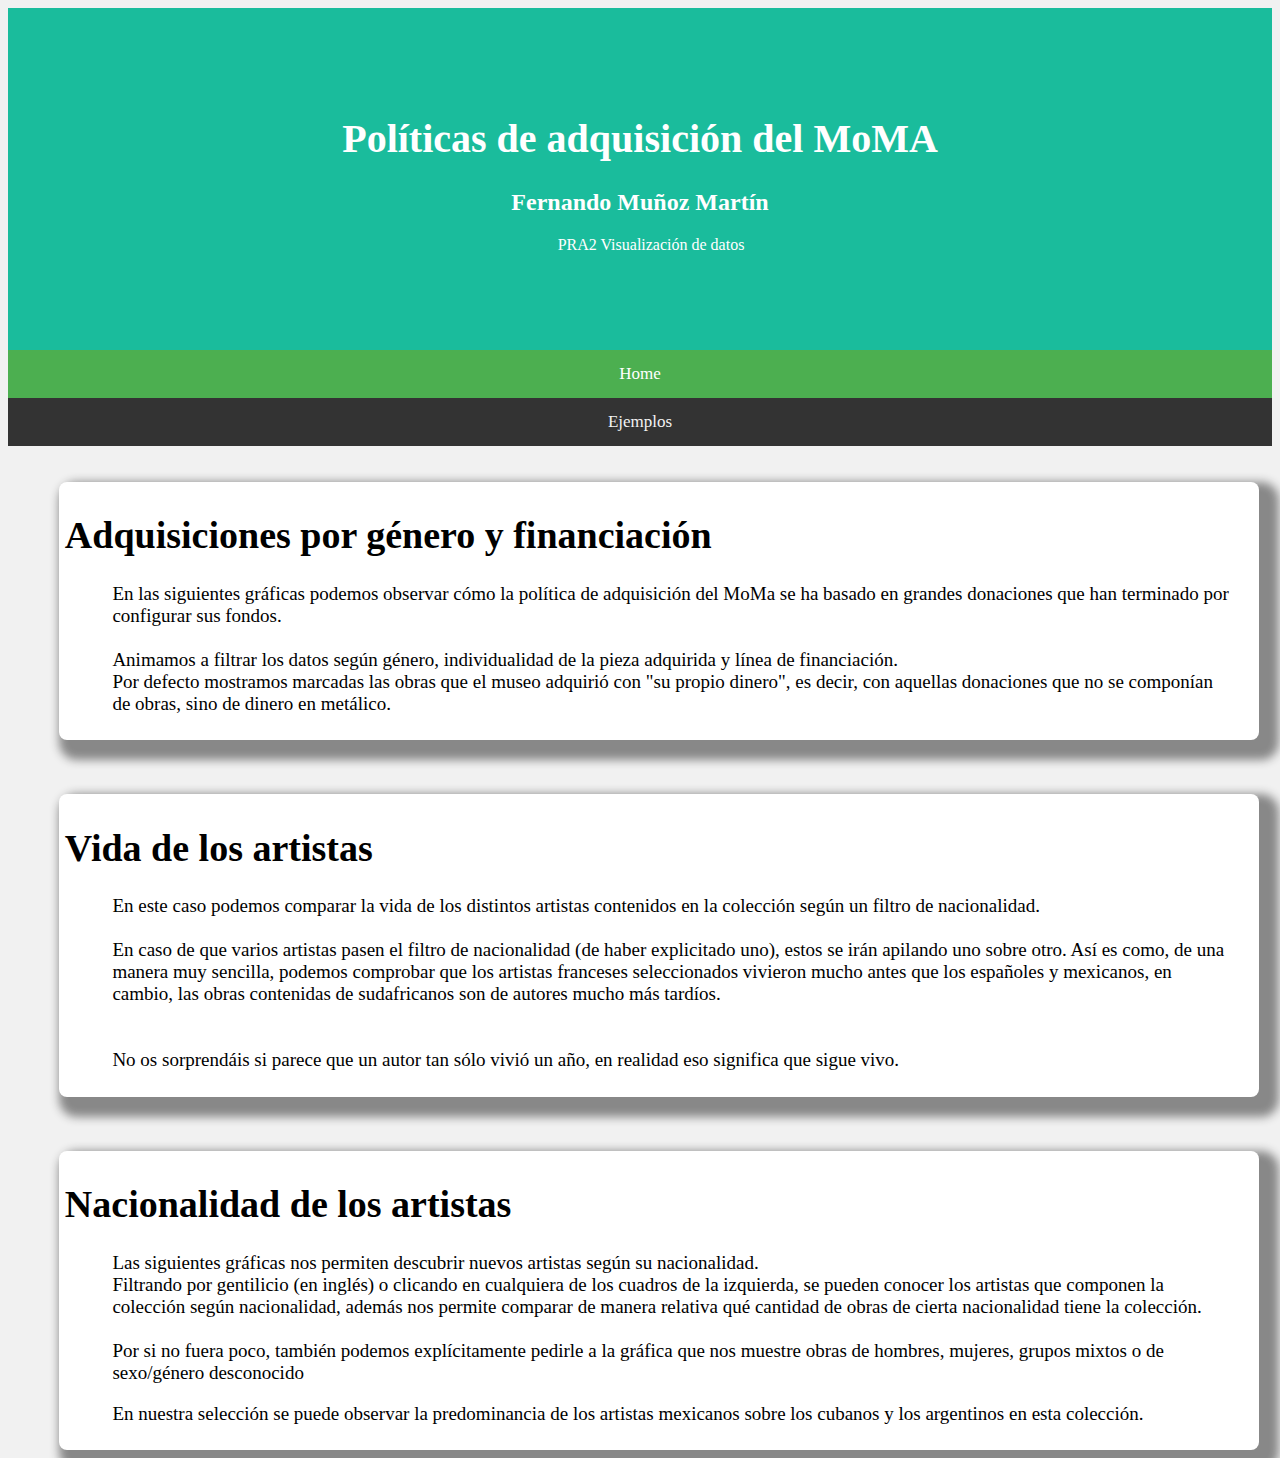
<file: index.html>
<!DOCTYPE html>
<html lang="en">
	<meta charset="UTF-8">
	<title>Fernando Muñoz Martín - PRA2 Visualización de datos</title>
	<meta name="viewport" content="width=device-width,initial-scale=1">
	<link rel="stylesheet" href="style.css">
	
	<style>
		/* Responsive layout - when the screen is less than 700px wide, make the two columns stack on top of each other instead of next to each other */
	@media screen and (max-width: 700px) {
	.row {
	flex-direction: column;
		}
	}
	/* Responsive layout - when the screen is less than 400px wide, make the navigation links stack on top of each other instead of next to each other */
	@media screen and (max-width: 400px) {
	.navbar a {
	float: none;
	width: 100%;
		}
	}
	</style>
	<body style="background-color: #f1f1f1;">
		<div class="header">
			<h1>Políticas de adquisición del MoMA</h1>
			<h2>Fernando Muñoz Martín</h2>
			<p>PRA2 Visualización de datos</p>
		</div>
		
		<div id="navbar">
      	    <a class="active" href="javascript:void(0)">Home</a>
    	    <a href="ejemplos/index.html">Ejemplos</a>
  	 	</div>
		<br><br>
		<div>
		<div class="bloque-completo">
			<h1>Adquisiciones por género y financiación</h1>
			<p>En las siguientes gráficas podemos observar cómo la política de adquisición del MoMa se ha basado en grandes donaciones que han terminado por configurar sus fondos. <br> <br> Animamos a filtrar los datos según género, individualidad de la pieza adquirida y línea de financiación. <br> Por defecto mostramos marcadas las obras que el museo adquirió con "su propio dinero", es decir, con aquellas donaciones que no se componían de obras, sino de dinero en metálico.</p>
			<div class='tableauPlaceholder' id='viz1623243321336' style='position: relative'><noscript><a href='#'><img alt='Dashboard 1 ' src='https:&#47;&#47;public.tableau.com&#47;static&#47;images&#47;PR&#47;PRA2-1&#47;Dashboard1&#47;1_rss.png' style='border: none' /></a></noscript><object class='tableauViz'  style='display:none;'><param name='host_url' value='https%3A%2F%2Fpublic.tableau.com%2F' /> <param name='embed_code_version' value='3' /> <param name='site_root' value='' /><param name='name' value='PRA2-1&#47;Dashboard1' /><param name='tabs' value='no' /><param name='toolbar' value='yes' /><param name='static_image' value='https:&#47;&#47;public.tableau.com&#47;static&#47;images&#47;PR&#47;PRA2-1&#47;Dashboard1&#47;1.png' /> <param name='animate_transition' value='yes' /><param name='display_static_image' value='yes' /><param name='display_spinner' value='yes' /><param name='display_overlay' value='yes' /><param name='display_count' value='yes' /><param name='language' value='en-GB' /></object></div>                <script type='text/javascript'>                    var divElement = document.getElementById('viz1623243321336');                    var vizElement = divElement.getElementsByTagName('object')[0];                    if ( divElement.offsetWidth > 800 ) { vizElement.style.width='1600px';vizElement.style.height='927px';} else if ( divElement.offsetWidth > 500 ) { vizElement.style.width='1600px';vizElement.style.height='927px';} else { vizElement.style.width='100%';vizElement.style.height='827px';}                     var scriptElement = document.createElement('script');                    scriptElement.src = 'https://public.tableau.com/javascripts/api/viz_v1.js';                    vizElement.parentNode.insertBefore(scriptElement, vizElement);                </script>
		</div>
		<br><br><br>

		<div class="bloque-completo">
			<h1>Vida de los artistas</h1>
			<p>En este caso podemos comparar la vida de los distintos artistas contenidos en la colección según un filtro de nacionalidad. <br> <br> En caso de que varios artistas pasen el filtro de nacionalidad (de haber explicitado uno), estos se irán apilando uno sobre otro. Así es como, de una manera muy sencilla, podemos comprobar que los artistas franceses seleccionados vivieron mucho antes que los españoles y mexicanos, en cambio, las obras contenidas de sudafricanos son de autores mucho más tardíos. <br><br><br> No os sorprendáis si parece que un autor tan sólo vivió un año, en realidad eso significa que sigue vivo. </p>
			<div class='tableauPlaceholder' id='viz1623245551623' style='position: relative'><noscript><a href='#'><img alt='Dashboard 2 ' src='https:&#47;&#47;public.tableau.com&#47;static&#47;images&#47;PR&#47;PRA2-3&#47;Dashboard2&#47;1_rss.png' style='border: none' /></a></noscript><object class='tableauViz'  style='display:none;'><param name='host_url' value='https%3A%2F%2Fpublic.tableau.com%2F' /> <param name='embed_code_version' value='3' /> <param name='site_root' value='' /><param name='name' value='PRA2-3&#47;Dashboard2' /><param name='tabs' value='no' /><param name='toolbar' value='yes' /><param name='static_image' value='https:&#47;&#47;public.tableau.com&#47;static&#47;images&#47;PR&#47;PRA2-3&#47;Dashboard2&#47;1.png' /> <param name='animate_transition' value='yes' /><param name='display_static_image' value='yes' /><param name='display_spinner' value='yes' /><param name='display_overlay' value='yes' /><param name='display_count' value='yes' /><param name='language' value='en-GB' /></object></div>                <script type='text/javascript'>                    var divElement = document.getElementById('viz1623245551623');                    var vizElement = divElement.getElementsByTagName('object')[0];                    if ( divElement.offsetWidth > 800 ) { vizElement.style.width='1169px';vizElement.style.height='527px';} else if ( divElement.offsetWidth > 500 ) { vizElement.style.width='1169px';vizElement.style.height='527px';} else { vizElement.style.width='100%';vizElement.style.height='727px';}                     var scriptElement = document.createElement('script');                    scriptElement.src = 'https://public.tableau.com/javascripts/api/viz_v1.js';                    vizElement.parentNode.insertBefore(scriptElement, vizElement);                </script>
		</div>
		<br><br><br>

		<div class="bloque-completo">
			<h1>Nacionalidad de los artistas</h1>
			<p>Las siguientes gráficas nos permiten descubrir nuevos artistas según su nacionalidad. <br> Filtrando por gentilicio (en inglés) o clicando en cualquiera de los cuadros de la izquierda, se pueden conocer los artistas que componen la colección según nacionalidad, además nos permite comparar de manera relativa qué cantidad de obras de cierta nacionalidad tiene la colección. <br><br> Por si no fuera poco, también podemos explícitamente pedirle a la gráfica que nos muestre obras de hombres, mujeres, grupos mixtos o de sexo/género desconocido</p>
			<p>En nuestra selección se puede observar la predominancia de los artistas mexicanos sobre los cubanos y los argentinos en esta colección.</p>
			<div class='tableauPlaceholder' id='viz1623245460472' style='position: relative'><noscript><a href='#'><img alt='Dashboard 3 ' src='https:&#47;&#47;public.tableau.com&#47;static&#47;images&#47;PR&#47;PRA2-3&#47;Dashboard3&#47;1_rss.png' style='border: none' /></a></noscript><object class='tableauViz'  style='display:none;'><param name='host_url' value='https%3A%2F%2Fpublic.tableau.com%2F' /> <param name='embed_code_version' value='3' /> <param name='site_root' value='' /><param name='name' value='PRA2-3&#47;Dashboard3' /><param name='tabs' value='no' /><param name='toolbar' value='yes' /><param name='static_image' value='https:&#47;&#47;public.tableau.com&#47;static&#47;images&#47;PR&#47;PRA2-3&#47;Dashboard3&#47;1.png' /> <param name='animate_transition' value='yes' /><param name='display_static_image' value='yes' /><param name='display_spinner' value='yes' /><param name='display_overlay' value='yes' /><param name='display_count' value='yes' /><param name='language' value='en-GB' /></object></div>                <script type='text/javascript'>                    var divElement = document.getElementById('viz1623245460472');                    var vizElement = divElement.getElementsByTagName('object')[0];                    if ( divElement.offsetWidth > 800 ) { vizElement.style.width='1600px';vizElement.style.height='927px';} else if ( divElement.offsetWidth > 500 ) { vizElement.style.width='1600px';vizElement.style.height='927px';} else { vizElement.style.width='100%';vizElement.style.height='727px';}                     var scriptElement = document.createElement('script');                    scriptElement.src = 'https://public.tableau.com/javascripts/api/viz_v1.js';                    vizElement.parentNode.insertBefore(scriptElement, vizElement);                </script>
		</div>

    <script src="Sticky navbar.js"></script>
	</body>
</html>
</file>
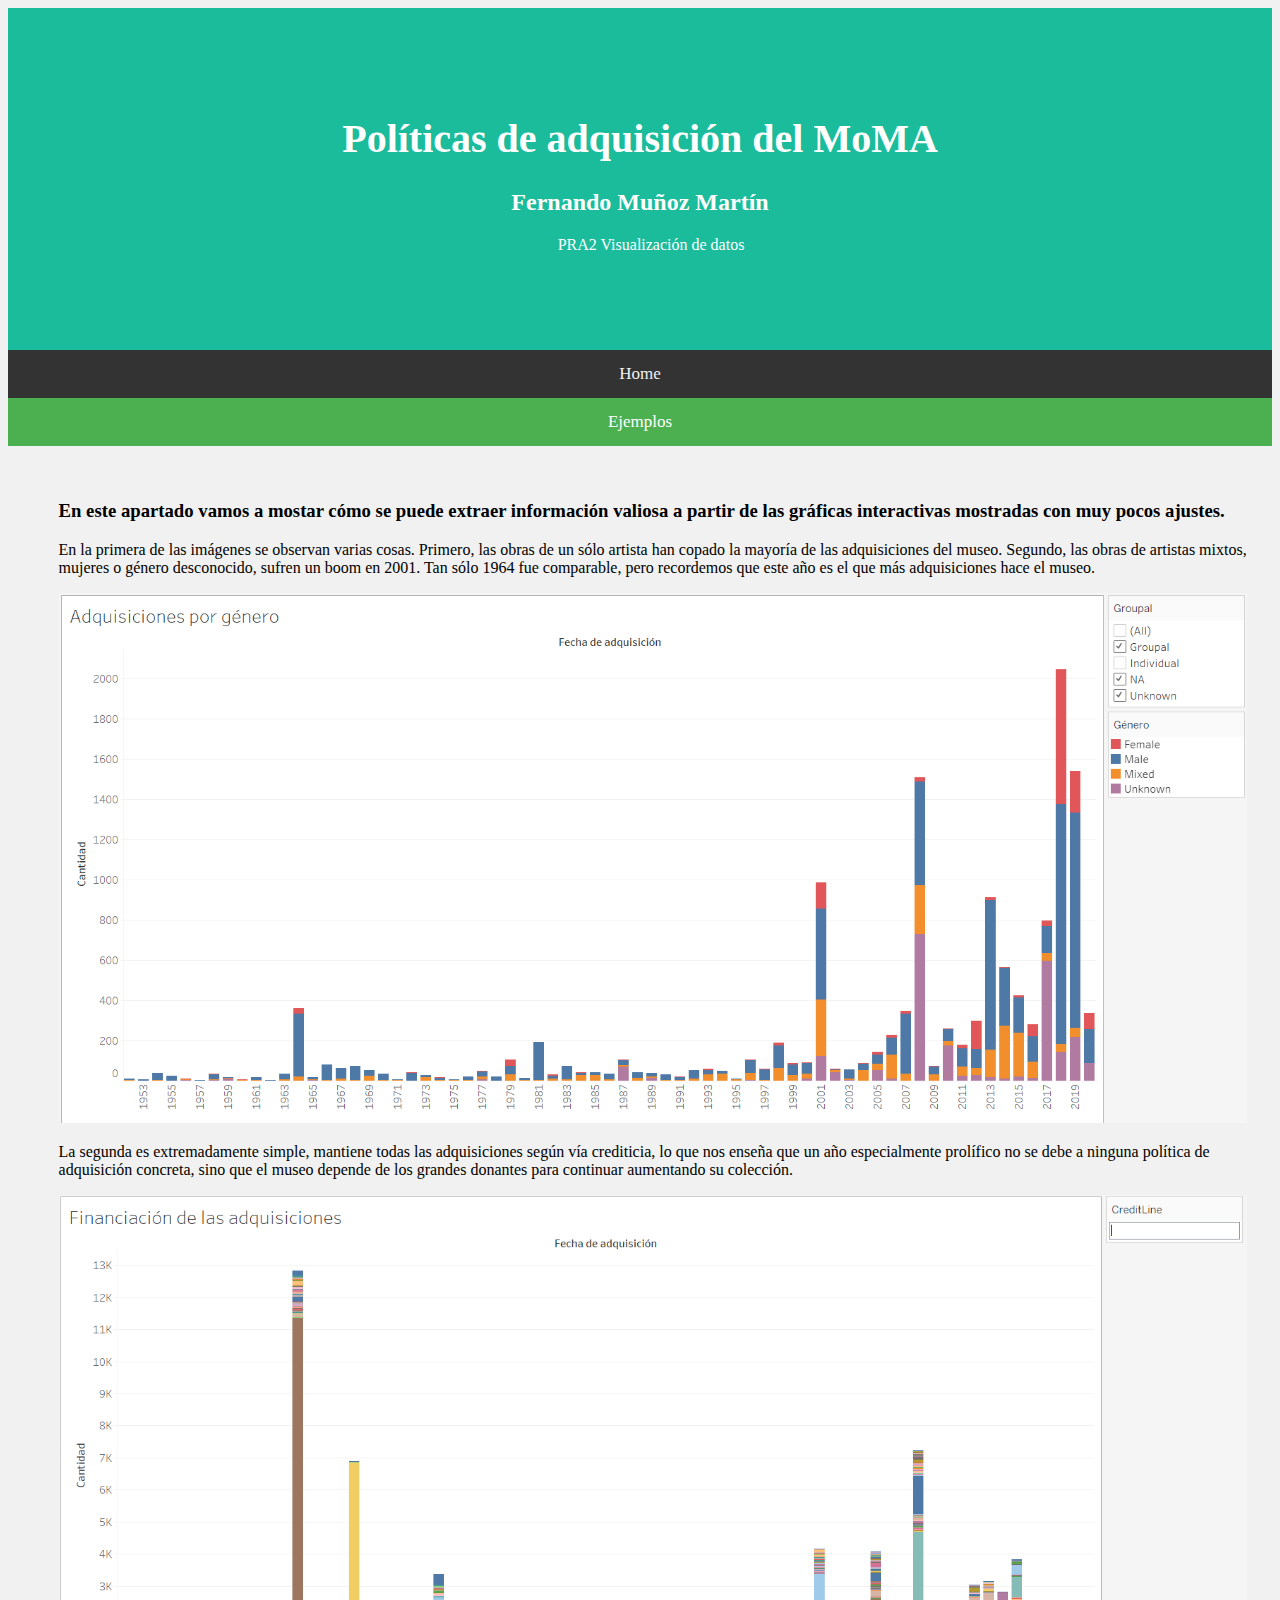
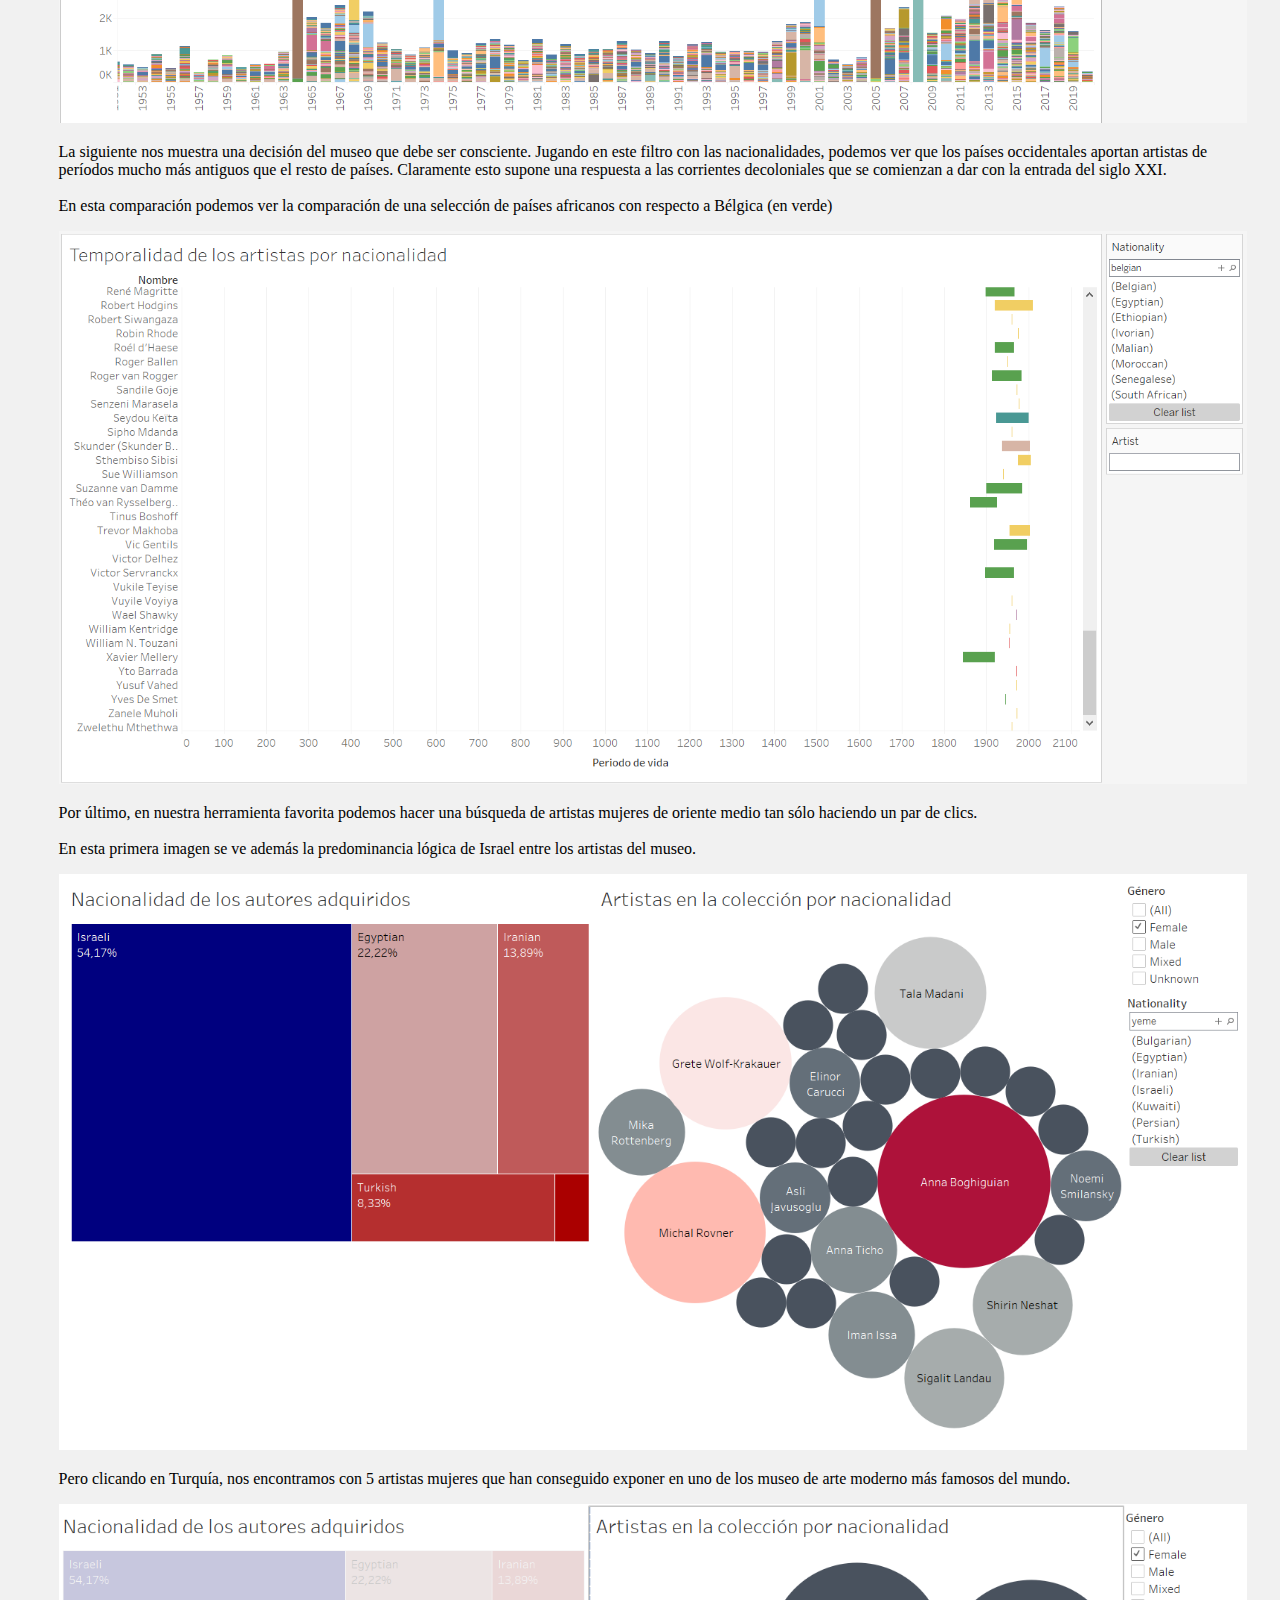
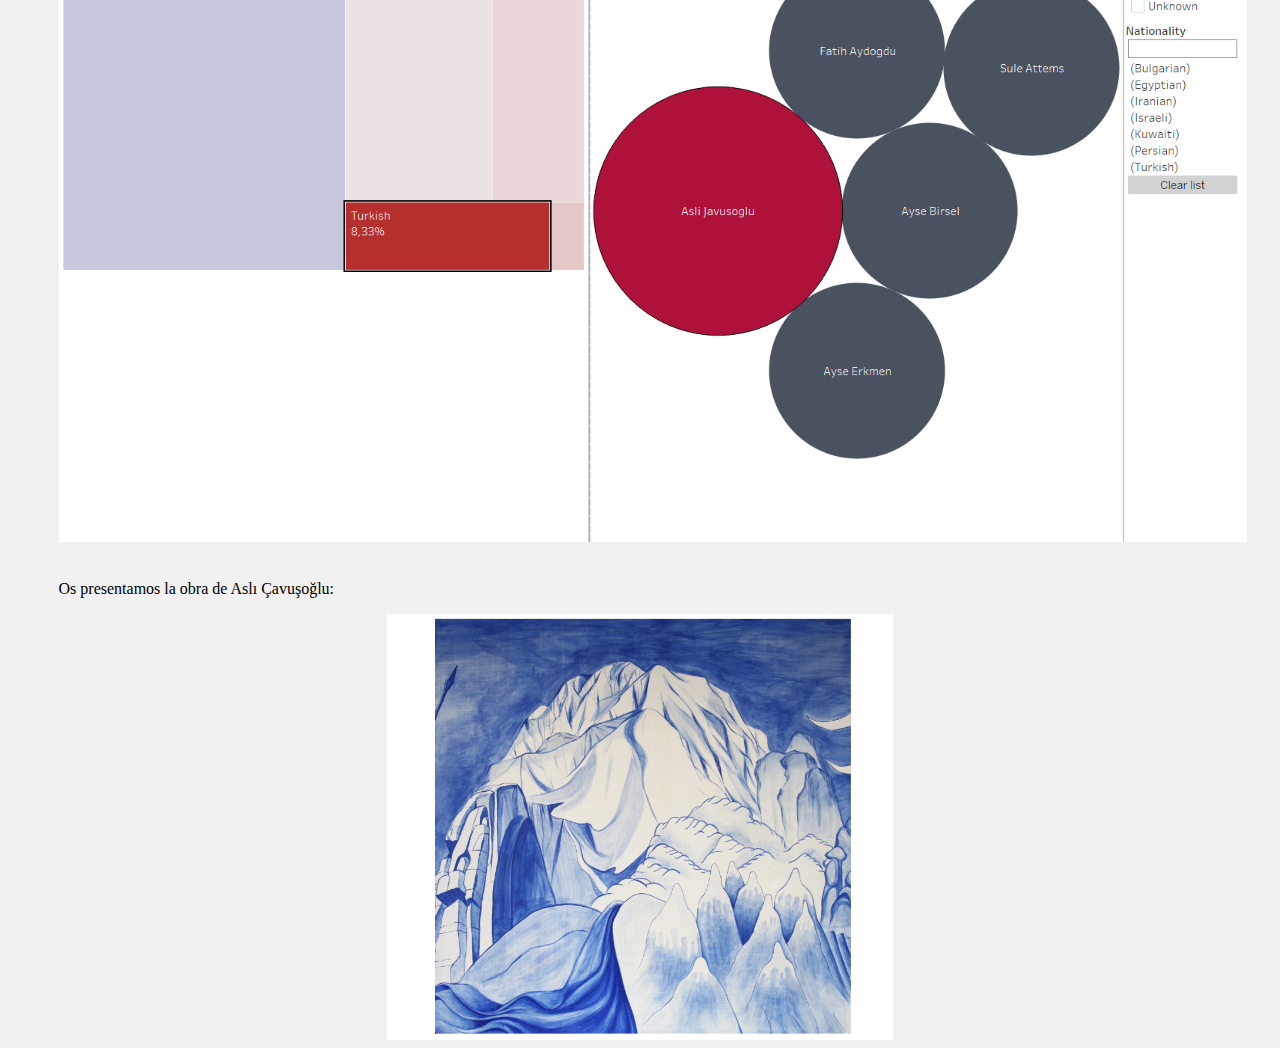
<file: ejemplos/index.html>
<!DOCTYPE html>
<html lang="en">
	<meta charset="UTF-8">
	<title>Fernando Muñoz Martín - PRA2 Visualización de datos</title>
	<meta name="viewport" content="width=device-width,initial-scale=1">
	<link rel="stylesheet" href="../style.css">
	
	<style>
		/* Responsive layout - when the screen is less than 700px wide, make the two columns stack on top of each other instead of next to each other */
	@media screen and (max-width: 700px) {
	.row {
	flex-direction: column;
		}
	}
	/* Responsive layout - when the screen is less than 400px wide, make the navigation links stack on top of each other instead of next to each other */
	@media screen and (max-width: 400px) {
	.navbar a {
	float: none;
	width: 100%;
		}
	}
	</style>
	<body style="background-color: #f1f1f1;" style="bloque-completo">
		<div class="header">			
			<h1>Políticas de adquisición del MoMA</h1>
			<h2>Fernando Muñoz Martín</h2>
			<p>PRA2 Visualización de datos</p>
		</div>
		
		<div id="navbar">
      	    <a href="../index.html">Home</a>
    	    <a class="active" href="ejemplos/index.html">Ejemplos</a>
  	 	</div>
		<br><br>
		<div style="bloque-completo">
			<h3>En este apartado vamos a mostar cómo se puede extraer información valiosa a partir de las gráficas interactivas mostradas con muy pocos ajustes.</h3>

			<p>En la primera de las imágenes se observan varias cosas. Primero, las obras de un sólo artista han copado la mayoría de las adquisiciones del museo. Segundo, las obras de artistas mixtos, mujeres o género desconocido, sufren un boom en 2001. Tan sólo 1964 fue comparable, pero recordemos que este año es el que más adquisiciones hace el museo.</p>
			<img src="../images/1.1.PNG">

			<p>La segunda es extremadamente simple, mantiene todas las adquisiciones según vía crediticia, lo que nos enseña que un año especialmente prolífico no se debe a ninguna política de adquisición concreta, sino que el museo depende de los grandes donantes para continuar aumentando su colección.</p>
			<img src="../images/2.1.PNG">

			<p>La siguiente nos muestra una decisión del museo que debe ser consciente. Jugando en este filtro con las nacionalidades, podemos ver que los países occidentales aportan artistas de períodos mucho más antiguos que el resto de países. Claramente esto supone una respuesta a las corrientes decoloniales que se comienzan a dar con la entrada del siglo XXI. <br><br> En esta comparación podemos ver la comparación de una selección de países africanos con respecto a Bélgica (en verde)</p>
			<img src="../images/3.1.PNG">

			<p>Por último, en nuestra herramienta favorita podemos hacer una búsqueda de artistas mujeres de oriente medio tan sólo haciendo un par de clics. <br><br> En esta primera imagen se ve además la predominancia lógica de Israel entre los artistas del museo.</p>
			<img src="../images/4.1.PNG">
			<br>
			<p>Pero clicando en Turquía, nos encontramos con 5 artistas mujeres que han conseguido exponer en uno de los museo de arte moderno más famosos del mundo.</p>
			<img src="../images/4.2.PNG">
			<br><br>
			<div>
				<p>Os presentamos la obra de Aslı Çavuşoğlu:</p>
				<img src="../images/4.3.PNG" style="margin-left: auto; margin-right: auto; display: block; width: 40%">
			</div>

		</div>

    <script src="../Sticky navbar.js"></script>
	</body>
</html>
</file>
<file: style.css>
img, p, h3{
  width: 94%;
  margin-left: 4%;

}

.bloque-completo{
  width: 94%;
  background-color: White;
  margin-left: 4%;
  font-size: 19px;
  box-shadow: 10px 10px 10px 10px #888888;
  border-radius: 8px;
  padding: 0.5%;
}

.header {
  padding: 80px;
  text-align: center;
  background: #1abc9c;
  color: white;
}

.header h1 {
  font-size: 40px;
}

#navbar {
        overflow: hidden;
        background-color: #333;
        z-index: 1;
}

#navbar a {
    float: center;
    display: block;
    color: #f2f2f2;
    text-align: center;
    padding: 14px 16px;
    text-decoration: none;
    font-size: 17px;  
}

#navbar a:hover {
    background-color: #ddd;
    color: black;
}

#navbar a.active {
    background-color: #4CAF50;
    color: white;
}

.content {
    padding: 16px;
}

.sticky {
    position: fixed;
    top: 0;
    width: 100%;
}

.sticky+.content {
    padding-top: 60px;
}
</file>
